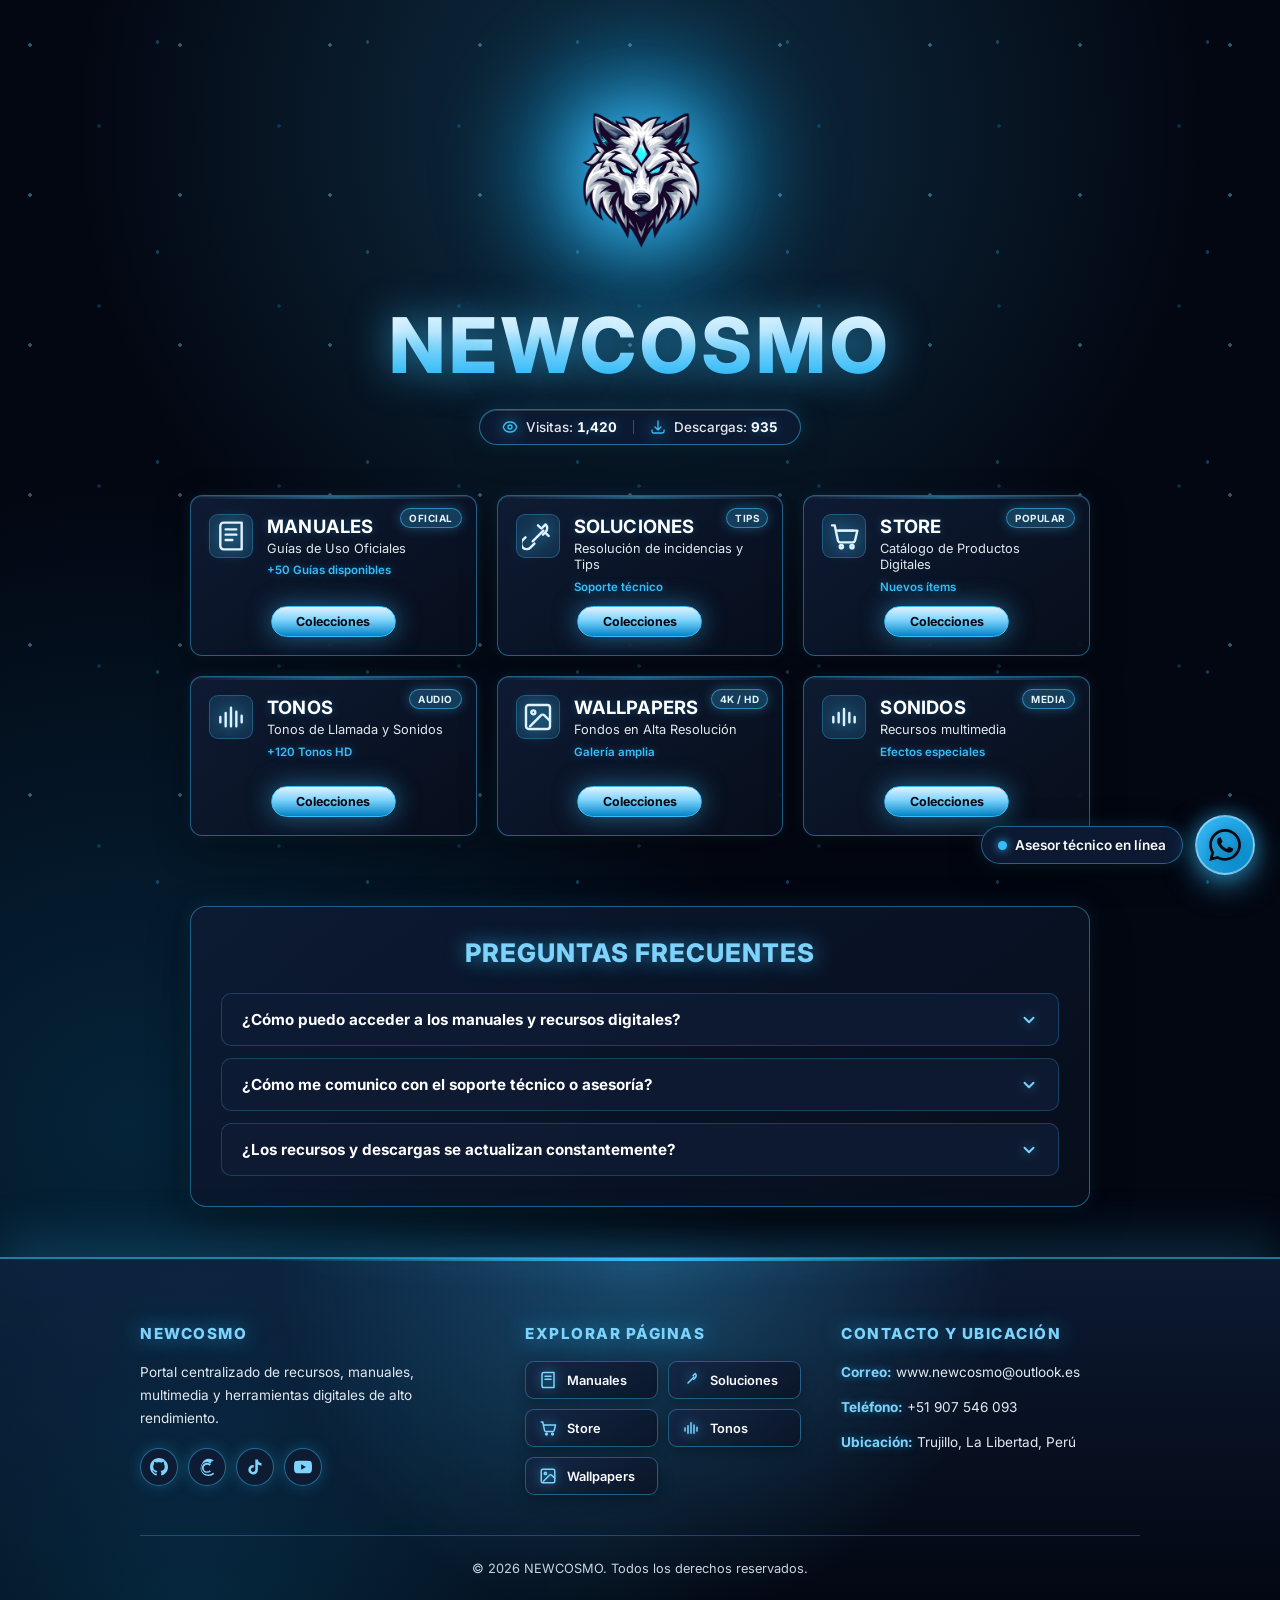
<file: index.html>
<!DOCTYPE html>
<html lang="es">
<head>
    <meta charset="UTF-8">
    <meta name="viewport" content="width=device-width, initial-scale=1.0">
    <title>NEWCOSMO | Portal Oficial</title>
    <link href="https://fonts.googleapis.com/css2?family=Inter:wght@300;400;500;600;700;800&display=swap" rel="stylesheet">
    <style>
*{margin:0;padding:0;box-sizing:border-box}

html{scroll-behavior:smooth}

body{
    font-family:'Inter',sans-serif;
    background:
      radial-gradient(circle at 50% 8%, rgba(56,189,248,.22), transparent 35%),
      radial-gradient(circle at 10% 70%, rgba(14,165,233,.18), transparent 40%),
      #030712;
    color:#f8fafc;
    min-height:100vh;
    overflow-x:hidden;
}

body::before{
    content:"";
    position:fixed;
    inset:0;
    pointer-events:none;
    opacity:.5;
    background-image:
      radial-gradient(circle at 20% 30%, rgba(125,211,252,.8) 0 1.5px, transparent 2px),
      radial-gradient(circle at 75% 20%, rgba(56,189,248,.6) 0 1.5px, transparent 2px),
      radial-gradient(circle at 55% 70%, rgba(14,165,233,.5) 0 1.5px, transparent 2px);
    background-size:150px 150px,210px 210px,180px 180px;
}

/* ==========================================================
   SPLASH DE CARGA INICIAL
   ========================================================== */
#splash-screen {
    position: fixed;
    inset: 0;
    background: #030712;
    z-index: 9999;
    display: flex;
    flex-direction: column;
    align-items: center;
    justify-content: center;
    transition: opacity 0.5s ease, visibility 0.5s ease;
}

#splash-screen.fade-out {
    opacity: 0;
    visibility: hidden;
}

.splash-logo-container {
    position: relative;
    display: flex;
    align-items: center;
    justify-content: center;
    margin-bottom: 24px;
}

.splash-logo-container::after {
    content: '';
    position: absolute;
    width: 260px;
    height: 260px;
    border-radius: 50%;
    background: radial-gradient(circle, rgba(56,189,248,.8) 0%, rgba(14,165,233,.35) 45%, transparent 75%);
    filter: blur(25px);
    z-index: -1;
}

.splash-logo {
    width: 180px;
    height: 180px;
    object-fit: contain;
    filter: drop-shadow(0 0 30px rgba(56,189,248,.9));
    animation: pulseSplash 1.5s ease-in-out infinite alternate;
}

@keyframes pulseSplash {
    0% { transform: scale(0.95); filter: drop-shadow(0 0 20px rgba(56,189,248,.6)); }
    100% { transform: scale(1.05); filter: drop-shadow(0 0 40px rgba(56,189,248,1)); }
}

.splash-loader {
    width: 140px;
    height: 3px;
    background: rgba(255, 255, 255, 0.1);
    border-radius: 999px;
    overflow: hidden;
    position: relative;
}

.splash-loader::before {
    content: '';
    position: absolute;
    top: 0;
    left: -100%;
    width: 100%;
    height: 100%;
    background: linear-gradient(90deg, transparent, #38bdf8, transparent);
    animation: loadingBar 1.2s infinite linear;
}

@keyframes loadingBar {
    0% { left: -100%; }
    100% { left: 100%; }
}

main{position:relative;z-index:1}

header{
    text-align:center;
    padding:56px 20px 30px;
}

.logo-container{
    position:relative;
    display:inline-flex;
    justify-content:center;
    align-items:center;
    margin-bottom:16px;
}

.logo-container::after{
    content:'';
    position:absolute;
    width:320px;
    height:320px;
    border-radius:50%;
    background:radial-gradient(circle,
      rgba(56,189,248,.8) 0%,
      rgba(14,165,233,.35) 40%,
      transparent 75%);
    filter:blur(30px);
    z-index:-1;
}

.logo-img{
    width:230px;
    height:230px;
    object-fit:contain;
    filter:drop-shadow(0 0 35px rgba(56,189,248,.9));
    animation:floatLogo 4s ease-in-out infinite;
}

@keyframes floatLogo{
    0%,100%{transform:translateY(0)}
    50%{transform:translateY(-8px)}
}

h1{
    font-size:clamp(3rem, 7vw, 4.8rem);
    line-height:1;
    font-weight:800;
    letter-spacing:4px;
    margin:6px 0 16px;
    background:linear-gradient(180deg,#ffffff 0%,#f0f9ff 30%,#7dd3fc 60%,#38bdf8 85%,#0284c7 100%);
    -webkit-background-clip:text;
    background-clip:text;
    -webkit-text-fill-color:transparent;
    text-shadow:0 0 40px rgba(56,189,248,.65);
}

/* ==========================================================
   BARRA DE CONTADORES EN VIVO
   ========================================================== */
.live-counter-bar {
    display: inline-flex;
    align-items: center;
    gap: 16px;
    margin-top: 8px;
    padding: 9px 22px;
    background: rgba(13, 27, 52, 0.9);
    border: 1px solid rgba(56, 189, 248, 0.5);
    border-radius: 999px;
    backdrop-filter: blur(12px);
    box-shadow: 0 8px 30px rgba(0, 0, 0, 0.4), inset 0 1px 0 rgba(255, 255, 255, 0.15), 0 0 20px rgba(56,189,248,.2);
}

.counter-item {
    display: flex;
    align-items: center;
    gap: 8px;
    color: #e2e8f0;
    font-size: 0.84rem;
    font-weight: 500;
}

.counter-item svg {
    width: 16px;
    height: 16px;
    stroke: #38bdf8;
    filter: drop-shadow(0 0 8px rgba(56,189,248,.9));
}

.counter-item strong {
    color: #ffffff;
    font-weight: 700;
    font-variant-numeric: tabular-nums;
    text-shadow: 0 0 10px rgba(56,189,248,.4);
}

.counter-divider {
    width: 1px;
    height: 14px;
    background: rgba(56, 189, 248, 0.4);
}

/* ==========================================================
   GRID DE TARJETAS
   ========================================================== */
.grid-container{
    width:min(100% - 40px, 900px);
    margin:0 auto;
    padding:20px 0 40px;
    display:grid;
    grid-template-columns:repeat(3,minmax(0,1fr));
    gap:20px;
}

.card{
    min-height:160px;
    padding:18px;
    border:1px solid rgba(56,189,248,.45);
    border-radius:12px;
    background:linear-gradient(145deg,rgba(15,28,52,0.95),rgba(7,14,28,0.95));
    box-shadow:inset 0 1px 0 rgba(255,255,255,.1), 0 12px 35px rgba(0,0,0,.35), 0 0 15px rgba(56,189,248,.1);
    text-decoration:none;
    color:inherit;
    display:flex;
    flex-direction:column;
    justify-content:space-between;
    position:relative;
    overflow:hidden;
    transition:transform .25s ease,border-color .25s ease,box-shadow .25s ease;
}

.card::before{
    content:'';
    position:absolute;
    top:0;
    left:0;
    width:100%;
    height:3px;
    background:linear-gradient(90deg,transparent,#38bdf8,transparent);
    opacity:0.4;
    transition:opacity .25s ease, height .25s ease;
}

.card:hover{
    transform:translateY(-5px);
    border-color:rgba(56,189,248,1);
    box-shadow:0 18px 40px rgba(0,0,0,.5), 0 0 30px rgba(56,189,248,.35);
}

.card:hover::before{opacity:1; height:4px;}

.card-badge {
    position: absolute;
    top: 12px;
    right: 14px;
    background: rgba(56, 189, 248, 0.25);
    border: 1px solid rgba(56, 189, 248, 0.6);
    color: #e0f2fe;
    font-size: 0.62rem;
    font-weight: 700;
    padding: 3px 8px;
    border-radius: 999px;
    text-transform: uppercase;
    letter-spacing: 0.5px;
    box-shadow: 0 0 12px rgba(56, 189, 248, 0.35);
}

.card-top{
    display:flex;
    align-items:flex-start;
    gap:14px;
}

.icon-box{
    flex:0 0 44px;
    width:44px;
    height:44px;
    display:flex;
    align-items:center;
    justify-content:center;
    border-radius:9px;
    background:rgba(56,189,248,.15);
    border: 1px solid rgba(56,189,248,.3);
}

.icon-box svg{
    width:32px;
    height:32px;
    stroke:#e0f2fe;
    filter:drop-shadow(0 0 8px rgba(56,189,248,.8));
}

.card:hover .icon-box svg{
    stroke:#38bdf8;
    filter:drop-shadow(0 0 12px rgba(56,189,248,1));
}

.card h3{
    color:#ffffff;
    font-size:1.15rem;
    font-weight:700;
    letter-spacing:.2px;
    margin:1px 0 4px;
    text-shadow: 0 0 10px rgba(56,189,248,.3);
}

.card p{
    color:#e2e8f0;
    font-size:.8rem;
    line-height:1.3;
    margin:0;
}

.card-meta {
    display: block;
    color: #38bdf8;
    font-size: 0.72rem;
    font-weight: 600;
    margin-top: 6px;
    text-shadow: 0 0 8px rgba(56,189,248,.4);
}

.card-btn{
    align-self:center;
    min-width:125px;
    margin-top:12px;
    padding:7px 18px;
    border-radius:999px;
    border:1px solid rgba(56,189,248,1);
    background:linear-gradient(180deg,#e0f2fe 0%,#7dd3fc 45%,#0284c7 100%);
    color:#030712;
    font-size:.78rem;
    font-weight:700;
    text-align:center;
    box-shadow:0 0 25px rgba(56,189,248,.5);
    transition:transform .2s ease,box-shadow .2s ease;
}

.card:hover .card-btn{
    transform:scale(1.03);
    box-shadow:0 0 35px rgba(56,189,248,.8);
}

/* ==========================================================
   SECCIÓN DE PREGUNTAS FRECUENTES (FAQ)
   ========================================================== */
.faq-section {
    width: min(100% - 40px, 900px);
    margin: 30px auto 50px;
    padding: 30px;
    background: linear-gradient(145deg, rgba(13, 27, 52, 0.92), rgba(7, 14, 28, 0.95));
    border: 1px solid rgba(56, 189, 248, 0.45);
    border-radius: 16px;
    box-shadow: 0 15px 40px rgba(0,0,0,0.45), 0 0 20px rgba(56,189,248,.12);
}

.faq-section h2 {
    color: #7dd3fc;
    font-size: 1.6rem;
    font-weight: 800;
    text-align: center;
    margin-bottom: 25px;
    text-transform: uppercase;
    letter-spacing: 1px;
    text-shadow: 0 0 20px rgba(56,189,248,.7);
}

.faq-container {
    display: flex;
    flex-direction: column;
    gap: 12px;
}

.faq-item {
    background: rgba(15, 28, 52, 0.85);
    border: 1px solid rgba(56, 189, 248, 0.25);
    border-radius: 10px;
    overflow: hidden;
    transition: border-color 0.25s ease;
}

.faq-item:hover {
    border-color: rgba(56, 189, 248, 0.8);
    box-shadow: 0 0 15px rgba(56,189,248,.2);
}

.faq-question {
    width: 100%;
    padding: 16px 20px;
    background: none;
    border: none;
    color: #ffffff;
    font-size: 0.95rem;
    font-weight: 700;
    text-align: left;
    display: flex;
    justify-content: space-between;
    align-items: center;
    cursor: pointer;
    font-family: 'Inter', sans-serif;
}

.faq-question svg {
    width: 18px;
    height: 18px;
    stroke: #7dd3fc;
    filter: drop-shadow(0 0 6px rgba(56,189,248,.8));
    flex-shrink: 0;
    transition: transform 0.3s ease;
}

.faq-item.active .faq-question svg {
    transform: rotate(180deg);
}

.faq-answer {
    max-height: 0;
    overflow: hidden;
    transition: max-height 0.3s ease, padding 0.3s ease;
    padding: 0 20px;
    color: #e2e8f0;
    font-size: 0.88rem;
    line-height: 1.6;
}

.faq-item.active .faq-answer {
    max-height: 200px;
    padding: 0 20px 16px 20px;
}

/* ==========================================================
   FOOTER PRO
   ========================================================== */
footer{
    position:relative;
    z-index:1;
    background:
      radial-gradient(circle at 50% 0%, rgba(56,189,248,.3), transparent 50%),
      radial-gradient(circle at 15% 100%, rgba(14,165,233,.2), transparent 45%),
      linear-gradient(180deg, rgba(13,27,52,0.95), #030712);
    border-top:2px solid rgba(56,189,248,.6);
    box-shadow: 0 -20px 45px rgba(56,189,248,.18);
    padding:65px 20px 30px;
    margin-top:50px;
}

footer::before {
    content: '';
    position: absolute;
    top: -1px;
    left: 20%;
    right: 20%;
    height: 3px;
    background: linear-gradient(90deg, transparent, #38bdf8, transparent);
    filter: drop-shadow(0 0 15px #38bdf8);
}

.footer-content{
    width:min(100%, 1000px);
    margin:0 auto;
    display:grid;
    grid-template-columns: 1.5fr 1.2fr 1.3fr;
    gap:40px;
    padding-bottom:40px;
}

.footer-col h4{
    color:#7dd3fc;
    font-size:.95rem;
    font-weight:800;
    letter-spacing:1.5px;
    margin-bottom:18px;
    text-transform:uppercase;
    text-shadow: 0 0 20px rgba(56,189,248,.7);
}

.footer-col p{
    color:#e2e8f0;
    font-size:.85rem;
    line-height:1.7;
    margin-bottom:12px;
}

.footer-col p strong {
    color: #7dd3fc;
    text-shadow: 0 0 8px rgba(56,189,248,.5);
}

.footer-pages-grid {
    display: grid;
    grid-template-columns: repeat(2, 1fr);
    gap: 10px;
    margin-top: 5px;
}

.footer-page-card {
    display: flex;
    align-items: center;
    gap: 10px;
    padding: 9px 13px;
    background: linear-gradient(145deg, rgba(20, 38, 68, 0.9), rgba(10, 20, 38, 0.9));
    border: 1px solid rgba(56, 189, 248, 0.4);
    border-radius: 9px;
    color: #f8fafc;
    text-decoration: none;
    font-size: 0.8rem;
    font-weight: 600;
    transition: all 0.25s ease;
    box-shadow: 0 4px 15px rgba(0,0,0,0.3);
}

.footer-page-card svg {
    width: 18px;
    height: 18px;
    stroke: #7dd3fc;
    filter: drop-shadow(0 0 6px rgba(56,189,248,.8));
    flex-shrink: 0;
    transition: transform 0.2s ease;
}

.footer-page-card:hover {
    background: linear-gradient(145deg, rgba(56, 189, 248, 0.35), rgba(15, 28, 52, 0.95));
    border-color: #38bdf8;
    color: #fff;
    transform: translateY(-3px);
    box-shadow: 0 6px 25px rgba(56, 189, 248, 0.45);
}

.footer-page-card:hover svg {
    transform: scale(1.15);
}

.footer-socials{
    display: flex;
    flex-wrap: wrap;
    gap: 10px;
    margin-top: 18px;
}

.social-icon {
    width: 38px;
    height: 38px;
    border-radius: 50%;
    background: rgba(15, 28, 52, 0.9);
    border: 1px solid rgba(56, 189, 248, 0.5);
    display: flex;
    align-items: center;
    justify-content: center;
    color: #7dd3fc;
    text-decoration: none;
    transition: all 0.25s ease;
    box-shadow: 0 0 15px rgba(56,189,248,.25);
}

.social-icon:hover {
    background: #38bdf8;
    border-color: #38bdf8;
    color: #030712;
    transform: translateY(-4px);
    box-shadow: 0 0 30px rgba(56, 189, 248, 0.9);
}

.social-icon svg {
    width: 18px;
    height: 18px;
    fill: currentColor;
}

.social-icon[aria-label="OnlyFans"]:hover {
    background: #00aff0; border-color: #00aff0; color: #fff; box-shadow: 0 0 30px rgba(0, 175, 240, 0.9);
}
.social-icon[aria-label="TikTok"]:hover {
    background: #ff0050; border-color: #ff0050; color: #fff; box-shadow: 0 0 30px rgba(255, 0, 80, 0.9);
}
.social-icon[aria-label="YouTube"]:hover {
    background: #ff0000; border-color: #ff0000; color: #fff; box-shadow: 0 0 30px rgba(255, 0, 0, 0.9);
}

.footer-bottom{
    width:min(100%, 1000px);
    margin:0 auto;
    padding-top:25px;
    border-top:1px solid rgba(56,189,248,.3);
    display:flex;
    justify-content:center;
    align-items:center;
    color:#cbd5e1;
    font-size:.8rem;
    text-align: center;
}

/* ==========================================================
   BOTÓN FLOTANTE WHATSAPP (ESTILO CELESTE DE LA WEB)
   ========================================================== */
.floating-container {
    position: fixed;
    bottom: 25px;
    right: 25px;
    z-index: 99;
    display: flex;
    align-items: center;
    gap: 12px;
}

.whatsapp-badge {
    display: flex;
    align-items: center;
    gap: 8px;
    background: rgba(13, 27, 52, 0.95);
    border: 1px solid rgba(56, 189, 248, 0.45);
    padding: 10px 16px;
    border-radius: 999px;
    color: #f8fafc;
    font-size: 0.85rem;
    font-weight: 600;
    box-shadow: 0 8px 30px rgba(0, 0, 0, 0.5), 0 0 15px rgba(56,189,248,.2);
    backdrop-filter: blur(8px);
    pointer-events: none;
    white-space: nowrap;
}

.whatsapp-badge .dot {
    width: 9px;
    height: 9px;
    background-color: #38bdf8;
    border-radius: 50%;
    box-shadow: 0 0 10px #38bdf8;
    animation: pulse-celeste 2s infinite;
}

@keyframes pulse-celeste {
    0% { transform: scale(0.95); box-shadow: 0 0 0 0 rgba(56, 189, 248, 0.9); }
    70% { transform: scale(1); box-shadow: 0 0 0 8px rgba(56, 189, 248, 0); }
    100% { transform: scale(0.95); box-shadow: 0 0 0 0 rgba(56, 189, 248, 0); }
}

.floating-whatsapp {
    position: relative;
    display: flex;
    align-items: center;
    justify-content: center;
    width: 60px;
    height: 60px;
    border-radius: 50%;
    background: linear-gradient(135deg, #38bdf8, #0284c7);
    color: #030712;
    text-decoration: none;
    box-shadow: 0 10px 30px rgba(56, 189, 248, 0.5), 0 0 20px rgba(56, 189, 248, 0.4);
    transition: all 0.3s cubic-bezier(0.175, 0.885, 0.32, 1.275);
    border: 2px solid rgba(255, 255, 255, 0.4);
    flex-shrink: 0;
}

.floating-whatsapp:hover {
    transform: scale(1.12) translateY(-3px);
    box-shadow: 0 15px 40px rgba(56, 189, 248, 0.8), 0 0 30px rgba(56, 189, 248, 0.7);
    background: linear-gradient(135deg, #7dd3fc, #0ea5e9);
}

.floating-whatsapp svg {
    width: 32px;
    height: 32px;
    fill: currentColor;
    filter: drop-shadow(0 0 4px rgba(3, 7, 18, 0.3));
}

/* ==========================================================
   RESPONSIVE DESIGN
   ========================================================== */
@media(max-width:760px){
    .grid-container{
        grid-template-columns:repeat(2,minmax(0,1fr));
        width:min(100% - 28px,600px);
        gap:14px;
    }
    .footer-content{
        grid-template-columns: 1fr;
        gap:30px;
    }
}

@media(max-width:520px){
    header{padding-top:30px}
    .logo-img{width:160px;height:160px}
    h1{letter-spacing:2px;margin-bottom:10px}
    .grid-container{
        grid-template-columns:1fr;
        width:calc(100% - 28px);
    }
    .card{min-height:150px}
    .footer-content{
        grid-template-columns: 1fr;
        gap:24px;
    }
    .whatsapp-badge {
        display: none;
    }
    .floating-container {
        bottom: 20px;
        right: 20px;
    }
    .live-counter-bar {
        flex-direction: column;
        gap: 6px;
        border-radius: 12px;
        padding: 8px 14px;
    }
    .counter-divider {
        display: none;
    }
}
</style>
</head>
<body>

    <div id="splash-screen">
        <div class="splash-logo-container">
            <img src="logo.png" alt="Logo NEWCOSMO" class="splash-logo">
        </div>
        <div class="splash-loader"></div>
    </div>

    <header>
        <div class="logo-container">
            <img src="logo.png" alt="Logo NEWCOSMO" class="logo-img">
        </div>
        <h1>NEWCOSMO</h1>
        
        <div class="live-counter-bar">
            <div class="counter-item">
                <svg xmlns="http://www.w3.org/2000/svg" fill="none" viewBox="0 0 24 24" stroke-width="2">
                    <path stroke-linecap="round" stroke-linejoin="round" d="M2.036 12.322a1.012 1.012 0 0 1 0-.639C3.423 7.51 7.36 4.5 12 4.5c4.638 0 8.573 3.007 9.963 7.178.07.207.07.431 0 .639C20.577 16.49 16.64 19.5 12 19.5c-4.638 0-8.573-3.007-9.963-7.178Z" />
                    <path stroke-linecap="round" stroke-linejoin="round" d="M15 12a3 3 0 1 1-6 0 3 3 0 0 1 6 0Z" />
                </svg>
                <span>Visitas: <strong id="visit-counter">--</strong></span>
            </div>
            <div class="counter-divider"></div>
            <div class="counter-item">
                <svg xmlns="http://www.w3.org/2000/svg" fill="none" viewBox="0 0 24 24" stroke-width="2">
                    <path stroke-linecap="round" stroke-linejoin="round" d="M3 16.5v2.25A2.25 2.25 0 0 0 5.25 21h13.5A2.25 2.25 0 0 0 21 18.75V16.5M16.5 12 12 16.5m0 0L7.5 12m4.5 4.5V3" />
                </svg>
                <span>Descargas: <strong id="download-counter">--</strong></span>
            </div>
        </div>
    </header>

    <main class="grid-container">

        <a href="https://newcosmo-peru.github.io/MANUALES/" target="_blank" rel="noopener" class="card">
            <span class="card-badge">Oficial</span>
            <div class="card-top">
                <div class="icon-box">
                    <svg xmlns="http://www.w3.org/2000/svg" fill="none" viewBox="0 0 24 24" stroke-width="1.8" stroke-linecap="round" stroke-linejoin="round">
                        <path d="M4 19.5v-15A2.5 2.5 0 0 1 6.5 2H20v20H6.5A2.5 2.5 0 0 1 4 19.5Z"/>
                        <path d="M8 7h8M8 11h8M8 15h5"/>
                    </svg>
                </div>
                <div>
                    <h3>MANUALES</h3>
                    <p>Guías de Uso Oficiales</p>
                    <span class="card-meta">+50 Guías disponibles</span>
                </div>
            </div>
            <span class="card-btn">Colecciones</span>
        </a>

        <a href="https://newcosmo-peru.github.io/SOLUCIONES/" target="_blank" rel="noopener" class="card">
            <span class="card-badge">Tips</span>
            <div class="card-top">
                <div class="icon-box">
                    <svg xmlns="http://www.w3.org/2000/svg" fill="none" viewBox="0 0 24 24" stroke-width="1.8" stroke-linecap="round" stroke-linejoin="round">
                        <path d="m14.7 6.3 3-3a4 4 0 0 1 0 5.7l-2 2"/>
                        <path d="m9.3 17.7-3 3a4 4 0 0 1-5.7-5.7l2-2"/>
                        <path d="m8 16 8-8"/>
                        <path d="m12 4 2 2M18 10l2 2"/>
                    </svg>
                </div>
                <div>
                    <h3>SOLUCIONES</h3>
                    <p>Resolución de incidencias y Tips</p>
                    <span class="card-meta">Soporte técnico</span>
                </div>
            </div>
            <span class="card-btn">Colecciones</span>
        </a>

        <a href="https://newcosmo-peru.github.io/STORE/" target="_blank" rel="noopener" class="card">
            <span class="card-badge">Popular</span>
            <div class="card-top">
                <div class="icon-box">
                    <svg xmlns="http://www.w3.org/2000/svg" fill="none" viewBox="0 0 24 24" stroke-width="1.8" stroke-linecap="round" stroke-linejoin="round">
                        <path d="M3 4h2l2.4 11.2a2 2 0 0 0 2 1.6h8.9a2 2 0 0 0 2-1.6L22 8H6"/>
                        <circle cx="10" cy="20" r="1.2"/>
                        <circle cx="18" cy="20" r="1.2"/>
                        <path d="M8 8h11"/>
                    </svg>
                </div>
                <div>
                    <h3>STORE</h3>
                    <p>Catálogo de Productos Digitales</p>
                    <span class="card-meta">Nuevos ítems</span>
                </div>
            </div>
            <span class="card-btn">Colecciones</span>
        </a>

        <a href="https://newcosmo-peru.github.io/TONOS/" target="_blank" rel="noopener" class="card">
            <span class="card-badge">Audio</span>
            <div class="card-top">
                <div class="icon-box">
                    <svg xmlns="http://www.w3.org/2000/svg" fill="none" viewBox="0 0 24 24" stroke-width="1.8" stroke-linecap="round" stroke-linejoin="round">
                        <path d="M4 12v4M8 9v10M12 5v14M16 8v11M20 11v5"/>
                    </svg>
                </div>
                <div>
                    <h3>TONOS</h3>
                    <p>Tonos de Llamada y Sonidos</p>
                    <span class="card-meta">+120 Tonos HD</span>
                </div>
            </div>
            <span class="card-btn">Colecciones</span>
        </a>

        <a href="https://newcosmo-peru.github.io/WALLPAPERS/" target="_blank" rel="noopener" class="card">
            <span class="card-badge">4K / HD</span>
            <div class="card-top">
                <div class="icon-box">
                    <svg xmlns="http://www.w3.org/2000/svg" fill="none" viewBox="0 0 24 24" stroke-width="1.8" stroke-linecap="round" stroke-linejoin="round">
                        <rect x="3" y="3" width="18" height="18" rx="2"/>
                        <circle cx="8.5" cy="8.5" r="1.5"/>
                        <path d="m21 15-4.2-4.2a1.8 1.8 0 0 0-2.6 0L6 19"/>
                    </svg>
                </div>
                <div>
                    <h3>WALLPAPERS</h3>
                    <p>Fondos en Alta Resolución</p>
                    <span class="card-meta">Galería amplia</span>
                </div>
            </div>
            <span class="card-btn">Colecciones</span>
        </a>

        <a href="https://newcosmo-peru.github.io/TONOS/" target="_blank" rel="noopener" class="card">
            <span class="card-badge">Media</span>
            <div class="card-top">
                <div class="icon-box">
                    <svg xmlns="http://www.w3.org/2000/svg" fill="none" viewBox="0 0 24 24" stroke-width="1.8" stroke-linecap="round" stroke-linejoin="round">
                        <path d="M4 12v4M8 9v7M12 6v12M16 9v7M20 12v4"/>
                    </svg>
                </div>
                <div>
                    <h3>SONIDOS</h3>
                    <p>Recursos multimedia</p>
                    <span class="card-meta">Efectos especiales</span>
                </div>
            </div>
            <span class="card-btn">Colecciones</span>
        </a>

    </main>

    <section class="faq-section">
        <h2>Preguntas Frecuentes</h2>
        <div class="faq-container">
            <div class="faq-item">
                <button class="faq-question">
                    ¿Cómo puedo acceder a los manuales y recursos digitales?
                    <svg viewBox="0 0 24 24" fill="none" stroke-width="2.5" stroke-linecap="round" stroke-linejoin="round"><path d="m6 9 6 6 6-6"/></svg>
                </button>
                <div class="faq-answer">
                    Puedes hacer clic directamente en cualquiera de las tarjetas principales de nuestra plataforma para abrir el portal correspondiente de forma inmediata.
                </div>
            </div>

            <div class="faq-item">
                <button class="faq-question">
                    ¿Cómo me comunico con el soporte técnico o asesoría?
                    <svg viewBox="0 0 24 24" fill="none" stroke-width="2.5" stroke-linecap="round" stroke-linejoin="round"><path d="m6 9 6 6 6-6"/></svg>
                </button>
                <div class="faq-answer">
                    En la esquina inferior derecha encontrarás nuestro botón flotante habilitado con un indicador en línea para contactar con un asesor.
                </div>
            </div>

            <div class="faq-item">
                <button class="faq-question">
                    ¿Los recursos y descargas se actualizan constantemente?
                    <svg viewBox="0 0 24 24" fill="none" stroke-width="2.5" stroke-linecap="round" stroke-linejoin="round"><path d="m6 9 6 6 6-6"/></svg>
                </button>
                <div class="faq-answer">
                    Sí, actualizamos periódicamente nuestras colecciones de guías, tonos, fondos de pantalla y herramientas digitales.
                </div>
            </div>
        </div>
    </section>

    <footer>
        <div class="footer-content">
            <div class="footer-col">
                <h4>NEWCOSMO</h4>
                <p>Portal centralizado de recursos, manuales, multimedia y herramientas digitales de alto rendimiento.</p>
                <div class="footer-socials">
                    <a href="https://github.com/newcosmo-peru" target="_blank" rel="noopener" class="social-icon" aria-label="GitHub">
                        <svg viewBox="0 0 24 24"><path d="M12 0c-6.626 0-12 5.373-12 12 0 5.302 3.438 9.8 8.207 11.387.599.111.793-.261.793-.577v-2.234c-3.338.726-4.033-1.416-4.033-1.416-.546-1.387-1.333-1.756-1.333-1.756-1.089-.745.083-.729.083-.729 1.205.084 1.839 1.237 1.839 1.237 1.07 1.834 2.807 1.304 3.492.997.107-.775.418-1.305.762-1.604-2.665-.305-5.467-1.334-5.467-5.931 0-1.311.469-2.381 1.236-3.221-.124-.303-.535-1.524.117-3.176 0 0 1.008-.322 3.301 1.23.957-.266 1.983-.399 3.003-.404 1.02.005 2.047.138 3.006.404 2.291-1.552 3.297-1.23 3.297-1.23.653 1.653.242 2.874.118 3.176.77.84 1.235 1.911 1.235 3.221 0 4.609-2.807 5.624-5.479 5.921.43.372.823 1.102.823 2.222v3.293c0 .319.192.694.801.576 4.765-1.589 8.199-6.086 8.199-11.386 0-6.627-5.373-12-12-12z"/></svg>
                    </a>
                    <a href="https://onlyfans.com/tu-usuario" target="_blank" rel="noopener" class="social-icon" aria-label="OnlyFans">
                        <svg viewBox="0 0 24 24"><path d="M15.464 10.518a4.57 4.57 0 0 0-3.376-1.503c-2.484 0-4.5 2.016-4.5 4.5s2.016 4.5 4.5 4.5c1.373 0 2.602-.622 3.42-1.604l1.642 1.198a6.71 6.71 0 0 1-5.062 2.206c-3.728 0-6.75-3.022-6.75-6.75s3.022-6.75 6.75-6.75c2.083 0 3.948.937 5.203 2.417l-1.827 1.286zM21.11 3.551C19.346 1.83 16.924.844 14.25.844c-3.86 0-7.152 2.39-8.49 5.795a10.638 10.638 0 0 0-2.31 6.643c0 5.903 4.784 10.687 10.687 10.687 2.923 0 5.581-1.155 7.527-3.033l-1.52-1.378a8.473 8.473 0 0 1-6.007 2.411C8.243 21.969 4.38 18.106 4.38 13.282c0-2.052.698-3.946 1.867-5.449 1.246-1.585 3.161-2.613 5.303-2.613 1.963 0 3.738.826 5.011 2.155l1.55-1.543a10.495 10.495 0 0 0-1.001-.849z"/></svg>
                    </a>
                    <a href="https://tiktok.com/@tu-usuario" target="_blank" rel="noopener" class="social-icon" aria-label="TikTok">
                        <svg viewBox="0 0 24 24"><path d="M19.59 6.69a4.83 4.83 0 0 1-3.77-4.25V2h-3.45v13.67a2.89 2.89 0 0 1-5.2 1.74 2.89 2.89 0 0 1 2.31-4.64 2.93 2.93 0 0 1 .88.13V9.4a6.84 6.84 0 0 0-1-.05A6.33 6.33 0 0 0 5 20.1a6.34 6.34 0 0 0 10.86-4.43v-7a8.16 8.16 0 0 0 4.77 1.52v-3.4a4.85 4.85 0 0 1-1-.1z"/></svg>
                    </a>
                    <a href="https://youtube.com/@tu-canal" target="_blank" rel="noopener" class="social-icon" aria-label="YouTube">
                        <svg viewBox="0 0 24 24"><path d="M23.498 6.186a3.016 3.016 0 0 0-2.122-2.136C19.505 3.545 12 3.545 12 3.545s-7.505 0-9.377.505A3.017 3.017 0 0 0 .502 6.186C0 8.07 0 12 0 12s0 3.93.502 5.814a3.016 3.016 0 0 0 2.122 2.136c1.871.505 9.376.505 9.376.505s7.505 0 9.377-.505a3.015 3.015 0 0 0 2.122-2.136C24 15.93 24 12 24 12s0-3.93-.502-5.814zM9.545 15.568V8.432L15.818 12l-6.273 3.568z"/></svg>
                    </a>
                </div>
            </div>
            
            <div class="footer-col">
                <h4>Explorar Páginas</h4>
                <div class="footer-pages-grid">
                    <a href="https://newcosmo-peru.github.io/MANUALES/" target="_blank" rel="noopener" class="footer-page-card">
                        <svg viewBox="0 0 24 24" fill="none" stroke-width="2" stroke-linecap="round" stroke-linejoin="round"><path d="M4 19.5v-15A2.5 2.5 0 0 1 6.5 2H20v20H6.5A2.5 2.5 0 0 1 4 19.5Z"/><path d="M8 7h8M8 11h8"/></svg>
                        Manuales
                    </a>
                    <a href="https://newcosmo-peru.github.io/SOLUCIONES/" target="_blank" rel="noopener" class="footer-page-card">
                        <svg viewBox="0 0 24 24" fill="none" stroke-width="2" stroke-linecap="round" stroke-linejoin="round"><path d="m14.7 6.3 3-3a4 4 0 0 1 0 5.7l-2 2"/><path d="m8 16 8-8"/></svg>
                        Soluciones
                    </a>
                    <a href="https://newcosmo-peru.github.io/STORE/" target="_blank" rel="noopener" class="footer-page-card">
                        <svg viewBox="0 0 24 24" fill="none" stroke-width="2" stroke-linecap="round" stroke-linejoin="round"><path d="M3 4h2l2.4 11.2a2 2 0 0 0 2 1.6h8.9a2 2 0 0 0 2-1.6L22 8H6"/><circle cx="10" cy="20" r="1.2"/><circle cx="18" cy="20" r="1.2"/></svg>
                        Store
                    </a>
                    <a href="https://newcosmo-peru.github.io/TONOS/" target="_blank" rel="noopener" class="footer-page-card">
                        <svg viewBox="0 0 24 24" fill="none" stroke-width="2" stroke-linecap="round" stroke-linejoin="round"><path d="M4 12v4M8 9v10M12 5v14M16 8v11M20 11v5"/></svg>
                        Tonos
                    </a>
                    <a href="https://newcosmo-peru.github.io/WALLPAPERS/" target="_blank" rel="noopener" class="footer-page-card">
                        <svg viewBox="0 0 24 24" fill="none" stroke-width="2" stroke-linecap="round" stroke-linejoin="round"><rect x="3" y="3" width="18" height="18" rx="2"/><circle cx="8.5" cy="8.5" r="1.5"/><path d="m21 15-4.2-4.2a1.8 1.8 0 0 0-2.6 0L6 19"/></svg>
                        Wallpapers
                    </a>
                </div>
            </div>

            <div class="footer-col">
                <h4>Contacto y Ubicación</h4>
                <p><strong>Correo:</strong> www.newcosmo@outlook.es</p>
                <p><strong>Teléfono:</strong> +51 907 546 093</p>
                <p><strong>Ubicación:</strong> Trujillo, La Libertad, Perú</p>
            </div>
        </div>
        
        <div class="footer-bottom">
            <p>&copy; 2026 NEWCOSMO. Todos los derechos reservados.</p>
        </div>
    </footer>

    <div class="floating-container">
        <div class="whatsapp-badge">
            <span class="dot"></span>
            Asesor técnico en línea
        </div>
        <a href="https://wa.me/51907546093" target="_blank" rel="noopener" class="floating-whatsapp" aria-label="WhatsApp">
            <svg xmlns="http://www.w3.org/2000/svg" viewBox="0 0 24 24">
                <path d="M.057 24l1.687-6.163c-1.041-1.804-1.588-3.849-1.587-5.946.003-6.556 5.338-11.891 11.893-11.891 3.181.001 6.167 1.24 8.413 3.488 2.245 2.248 3.481 5.236 3.48 8.414-.003 6.557-5.338 11.892-11.893 11.892-1.99-.001-3.951-.5-5.688-1.448l-6.305 1.654zm6.597-3.807c1.676.995 3.276 1.591 5.392 1.592 5.448 0 9.886-4.434 9.889-9.885.002-5.462-4.415-9.89-9.881-9.892-5.452 0-9.887 4.434-9.889 9.884-.001 2.225.651 3.891 1.746 5.634l-.999 3.648 3.742-.981zm11.387-5.464c-.074-.124-.272-.198-.57-.347-.297-.149-1.758-.868-2.031-.967-.272-.099-.47-.149-.669.149-.198.297-.768.967-.941 1.165-.173.198-.347.223-.644.074-.297-.149-1.255-.462-2.39-1.475-.883-.788-1.48-1.761-1.653-2.059-.173-.297-.018-.458.13-.606.134-.133.297-.347.446-.521.151-.172.2-.296.3-.495.099-.198.05-.372-.025-.521-.075-.148-.669-1.611-.916-2.206-.242-.579-.487-.501-.669-.51l-.57-.01c-.198 0-.52.074-.792.372s-1.04 1.016-1.04 2.479 1.065 2.876 1.213 3.074c.149.198 2.095 3.2 5.076 4.487.709.306 1.263.489 1.694.626.712.226 1.36.194 1.872.118.571-.085 1.758-.719 2.006-1.413.248-.695.248-1.29.173-1.414z"/>
            </svg>
        </a>
    </div>

    <script>
        // Ocultar splash screen al cargar
        window.addEventListener('load', () => {
            const splash = document.getElementById('splash-screen');
            setTimeout(() => {
                splash.classList.add('fade-out');
            }, 600);
            initLiveCounters();
        });

        // Contadores en Vivo con API
        async function initLiveCounters() {
            const visitEl = document.getElementById('visit-counter');
            const downloadEl = document.getElementById('download-counter');

            try {
                const namespace = "newcosmo-peru";
                const visitResponse = await fetch(`https://api.counterapi.dev/v1/${namespace}/portal_visits/up`);
                const visitData = await visitResponse.json();
                animateValue(visitEl, 0, visitData.count || 1240, 1200);

                const downloadResponse = await fetch(`https://api.counterapi.dev/v1/${namespace}/portal_downloads`);
                const downloadData = await downloadResponse.json();
                
                let downloadCount = downloadData.count;
                if (!downloadCount) {
                    const initDL = await fetch(`https://api.counterapi.dev/v1/${namespace}/portal_downloads/up`);
                    const initDLData = await initDL.json();
                    downloadCount = initDLData.count || 850;
                }
                animateValue(downloadEl, 0, downloadCount, 1200);
            } catch (error) {
                visitEl.textContent = "1,420";
                downloadEl.textContent = "935";
            }
        }

        function animateValue(element, start, end, duration) {
            let startTimestamp = null;
            const step = (timestamp) => {
                if (!startTimestamp) startTimestamp = timestamp;
                const progress = Math.min((timestamp - startTimestamp) / duration, 1);
                const currentVal = Math.floor(progress * (end - start) + start);
                element.textContent = currentVal.toLocaleString();
                if (progress < 1) {
                    window.requestAnimationFrame(step);
                }
            };
            window.requestAnimationFrame(step);
        }

        // Acordeón de Preguntas Frecuentes
        document.querySelectorAll('.faq-question').forEach(button => {
            button.addEventListener('click', () => {
                const item = button.parentElement;
                const isActive = item.classList.contains('active');
                
                document.querySelectorAll('.faq-item').forEach(faq => {
                    faq.classList.remove('active');
                });

                if (!isActive) {
                    item.classList.add('active');
                }
            });
        });
    </script>
</body>
</html>
</file>
